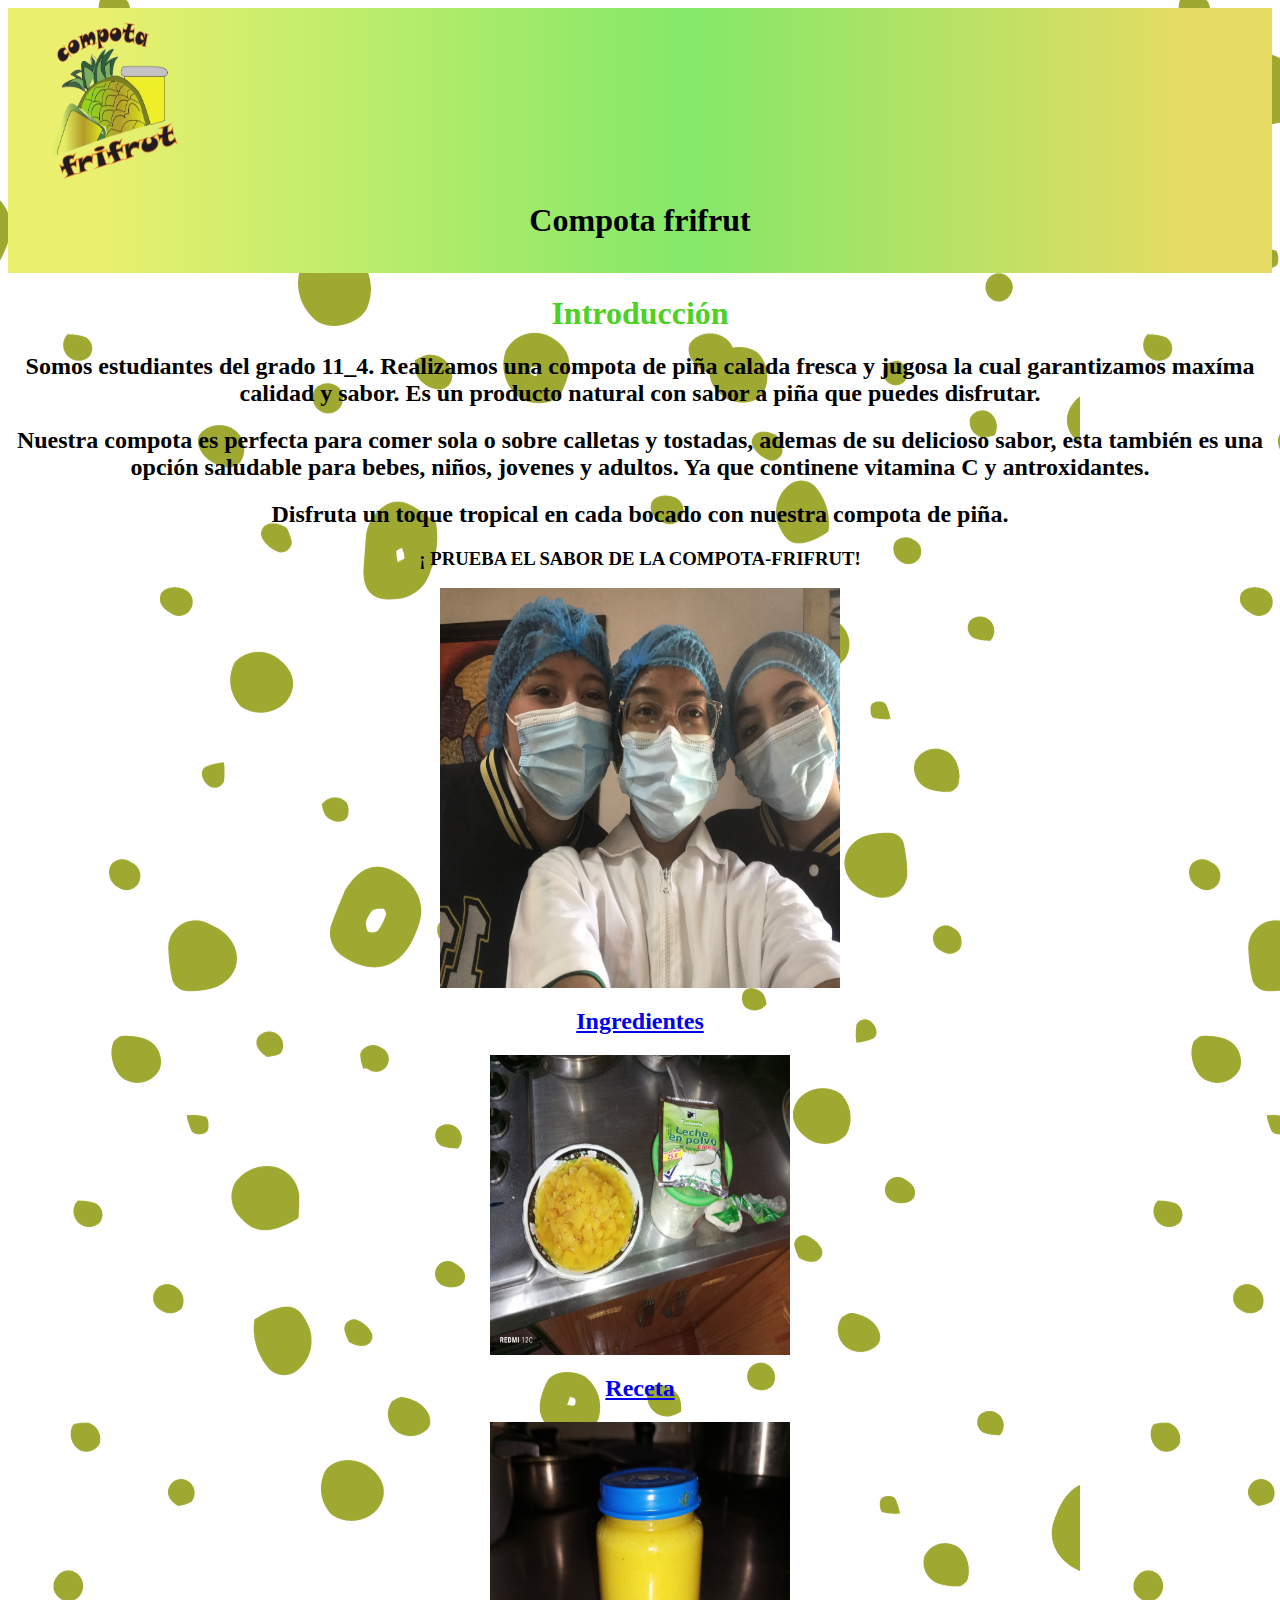
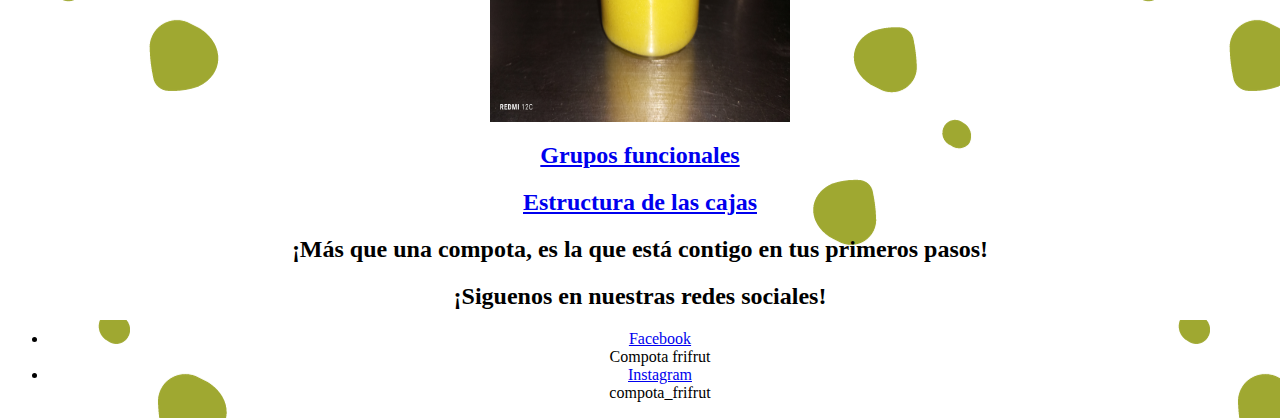
<file: index.html>
<html>
<title>Compota de piña</title>
<link rel="stylesheet" href="estilos.css">
</head>

<body>

    <header>
        
            <img width="200px" height="160px" src="IMG-20230810-WA0007-removebg-preview.png" class="logo"></img>
            <center><h1>Compota frifrut</h1></center>
        
        
    </header>

    

    <h1 class="title"> 
        Introducción
    </h1>

    <div class="container">

        <h2>
            Somos estudiantes del grado 11_4. Realizamos una compota de piña calada fresca y jugosa la cual garantizamos maxíma calidad y sabor. Es un producto natural con sabor a piña que  puedes disfrutar.
            
        </h2>
        <h2>
            Nuestra compota es perfecta para comer sola o sobre calletas y tostadas, ademas de su delicioso sabor, esta también es una opción saludable para bebes, niños, jovenes y adultos. Ya que continene vitamina C y antroxidantes.
        
        </h2>
        <h2>
            Disfruta un toque tropical en cada bocado con nuestra compota de piña.
        </h2>
        <h3>
            ¡ PRUEBA EL SABOR DE LA COMPOTA-FRIFRUT!
        </h3>
        <center>
            <img width="400px" height="400px" src="IMG-7982.jpg"></img>
        </center>
        <h2>
            <a href="ingredientes.html">Ingredientes</a> 
        
        </h2>
        <img width="300" height="300" src="1694114852970 (1).jpg"></img>
        
        <h2>
            <a href="instrucciones.html"> Receta</a>
        </h2>
        
        
        <img width="300px" height="300px" src="1694121503864 copy.jpg"/>
        <h2>
            <a href="grupos funcionales.html"> Grupos funcionales</a>
            <h2>
                <a href="matematicas.html"> Estructura de las cajas </a> 
            </h2>
    
            </body>
        </head>
        <h2>
            ¡Más que una compota, es la que está contigo en tus primeros pasos!
        </h2>
        <h2> 
             ¡Siguenos en nuestras redes sociales! 
        </h2>
        <ul>
            <li><a href="#" target="_blank">Facebook </a></li> Compota frifrut
            <li><a href="#" target="_blank">Instagram</a></li> compota_frifrut
        </ul>
        </body>
        
    
    




</html>
</file>
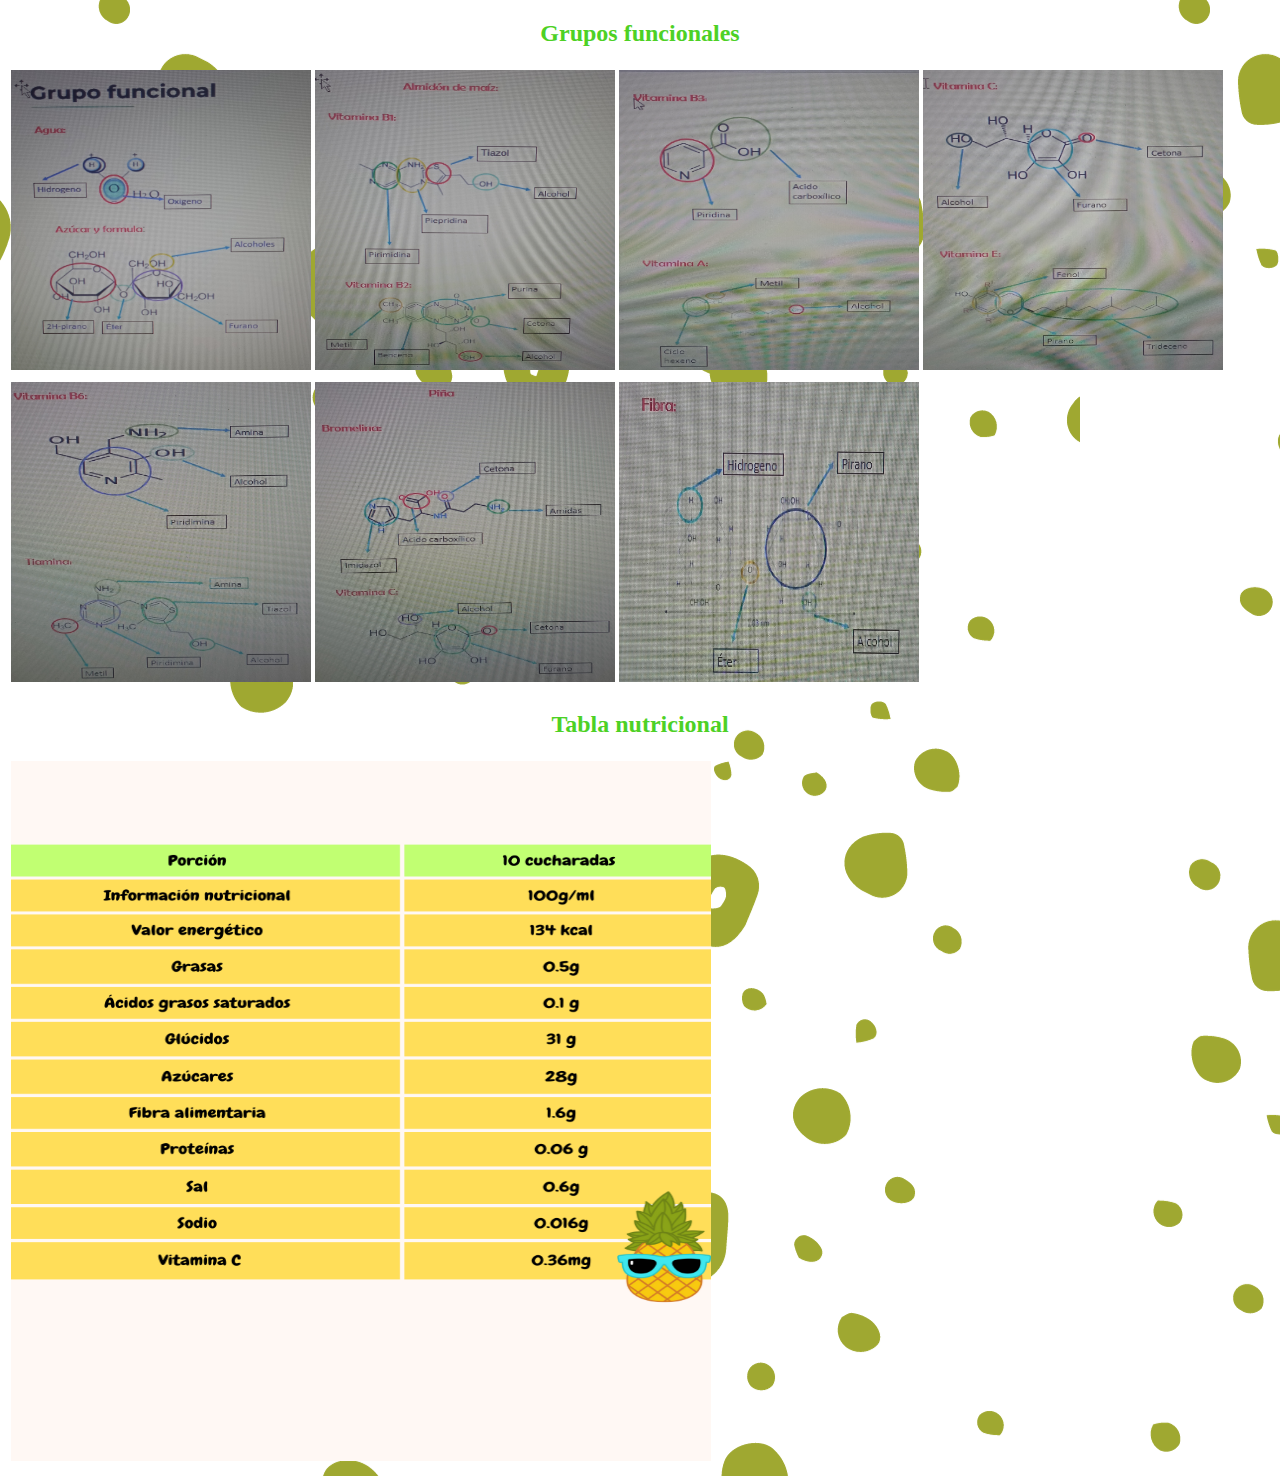
<file: grupos funcionales.html>
<!DOCTYPE html>
<html lang="en">
<head>
    <meta charset="UTF-8">
    <meta name="viewport" content="width=device-width, initial-scale=1.0">
    <link rel="stylesheet" href="estilos.css">
    <title>www.Grupos funcionales</title>
    <center>
        <h2 class="title">
            Grupos funcionales
        </h2>
    </center>

    <table>
        <tbody>
            <tr>
                <td>
                    <img width="300px" height="300px" src="WhatsApp Image 2023-09-22 at 10.17.04 AM.jpeg"></img>
                </td>
                <td>
                    <img width="300px" height="300px" src="WhatsApp Image 2023-09-22 at 10.17.06 AM.jpeg"></img>
                </td>
                <td>
                    <img width="300px" height="300px" src="WhatsApp Image 2023-09-22 at 10.17.07 AM.jpeg"></img>
                </td>
                <td>
                    <img width="300px" height="300px" src="WhatsApp Image 2023-09-22 at 10.17.08 AM.jpeg"></img>
                </td>
            </tr>
            <tr>
    </table>
    <table>
        <tbody>
            <tr>
                <td>
                    <img width="300px" height="300px" src="WhatsApp Image 2023-09-22 at 10.17.09 AM (1).jpeg"></img>
                </td>
                <td>
                    <img width="300px" height="300px" src="WhatsApp Image 2023-09-22 at 10.17.09 AM.jpeg"></img>
                </td>
                <td>
                    <img width="300px" height="300px" src="WhatsApp Image 2023-09-22 at 10.17.10 AM.jpeg"></img>
                </td>
            </tr>
            <tr>
    </table>
    <center>
        <h2 class="title">
            Tabla nutricional 
        </h2>
    </center>
    <table>
        <tbody>
            <tr>
                <center>
                <td>
                    <img width="700px" height="700px" src="tabla nutricional piña.png"></img>
                </td>
            </center>
</file>
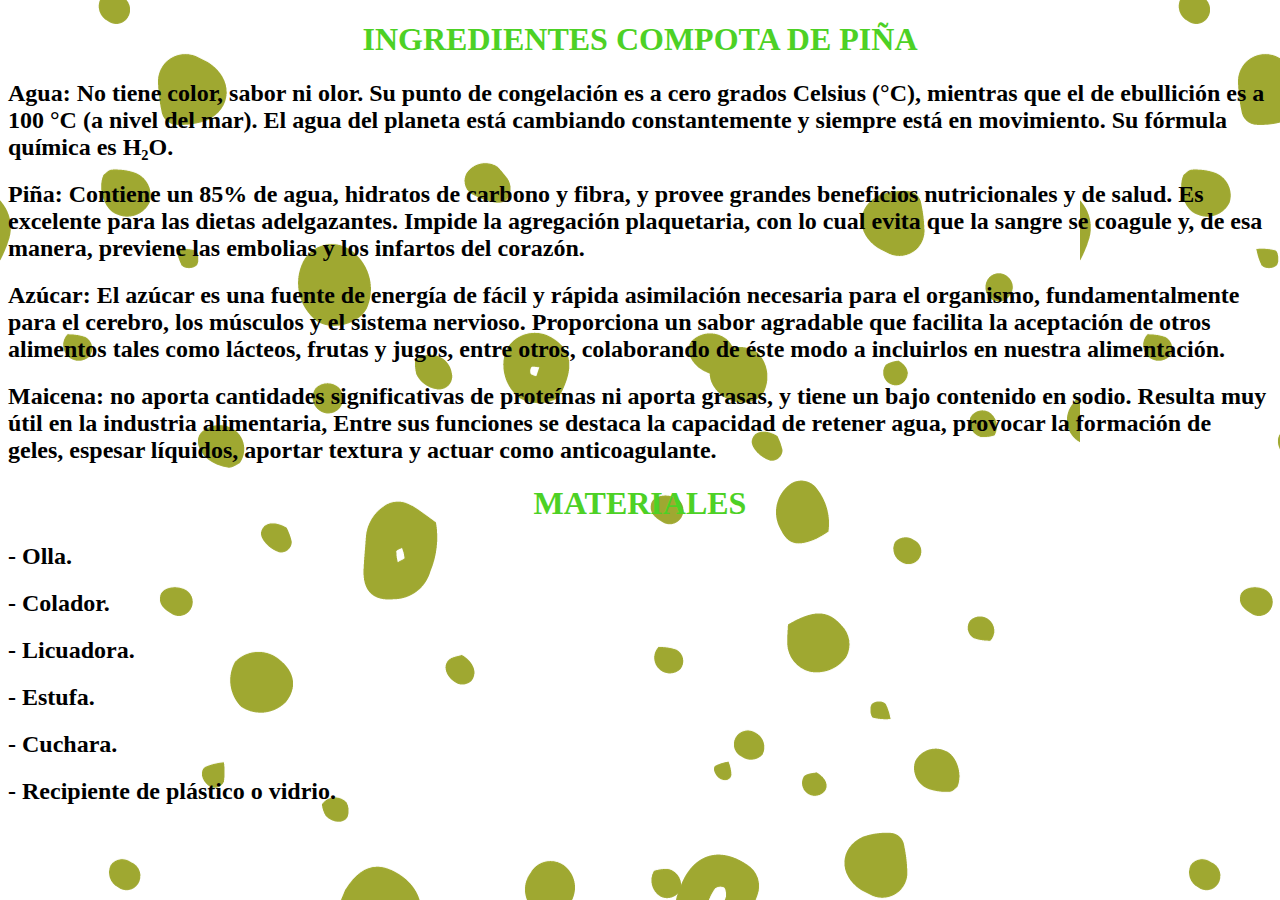
<file: ingredientes.html>
<!DOCTYPE html>
<html lang="en">
<head>
    <meta charset="UTF-8">
    <meta name="viewport" content="width=device-width, initial-scale=1.0">
    <link rel="stylesheet" href="estilos.css">
    <title>www.ingredientes</title>
    
    <CENter> 

        <h1 class="title">
        INGREDIENTES COMPOTA DE PIÑA 
    </h1></CENter>
    <h2>
        Agua: No tiene color, sabor ni olor. Su 
        punto de congelación es a cero grados 
        Celsius (°C), mientras que el de 
        ebullición es a 100 °C (a nivel del mar). 
        El agua del planeta está cambiando 
        constantemente y siempre está en 
        movimiento. Su fórmula química es H₂O.
    </h2>
   <h2>
    Piña: Contiene un 85% de agua, hidratos de 
    carbono y fibra, y provee 
    grandes beneficios nutricionales y de salud. 
    Es excelente para las dietas adelgazantes. 
    Impide la agregación plaquetaria, con lo cual 
    evita que la sangre se coagule y, de esa 
    manera, previene las embolias y los infartos 
    del corazón.
   </h2>
    <h2>
        Azúcar: El azúcar es una fuente de energía 
        de fácil y rápida asimilación necesaria 
        para el organismo, fundamentalmente 
        para el cerebro, los músculos y el sistema 
        nervioso.
        Proporciona un sabor agradable que 
        facilita la aceptación de otros alimentos 
        tales como lácteos, frutas y jugos, entre 
        otros, colaborando de éste modo a 
        incluirlos en nuestra alimentación.
    </h2>
    <h2>
        Maicena: no aporta cantidades significativas de 
proteínas ni aporta grasas, y tiene un bajo contenido 
en sodio. Resulta muy útil en la industria alimentaria, 
Entre sus funciones se destaca la capacidad de 
retener agua, provocar la formación de geles, 
espesar líquidos, aportar textura y actuar como 
anticoagulante.
    </h2>
    <center>
        <h1 class="title">
MATERIALES 
        </h1>
    </center>
    <h2> - Olla. </h2>
    <h2>
        -  Colador.</h2>
    <h2>
        -  Licuadora.</h2>
    <h2>
        - Estufa.</h2>
        <h2>- Cuchara.
            </h2>
            <h2>
                - Recipiente de plástico o vidrio.


            </h2>
            

</head>

  
<body>
    
</body>
</html>
</file>
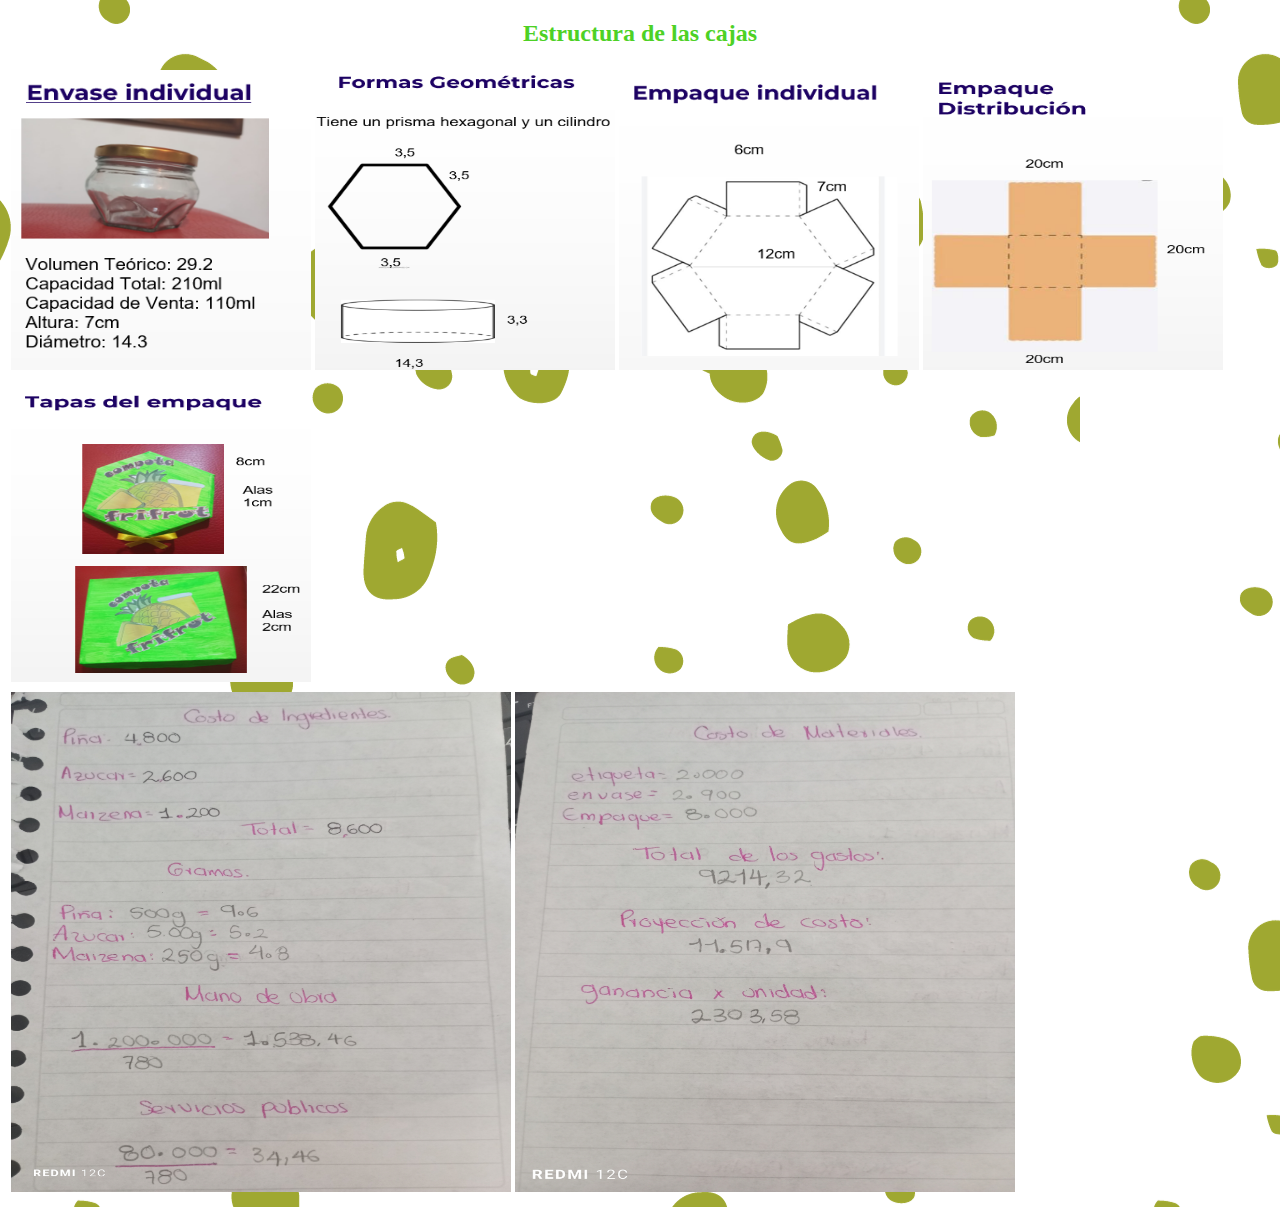
<file: matematicas.html>
<!DOCTYPE html>
<html lang="en">
<head>
    <meta charset="UTF-8">
    <meta name="viewport" content="width=device-width, initial-scale=1.0">
    <link rel="stylesheet" href="estilos.css">
    <title>www. Estructura de las cajas </title>
    <center>
        <h2 class="title">
        Estructura de las cajas 
        </h2>
    </center>
    <table>
        <tbody>
            <tr>
                <td>
                    <img width="300px" height="300px" src="Captura de pantalla 2023-09-22 124238.png"></img>
                </td>
                <td>
                    <img width="300px" height="300px" src="Captura de pantalla 2023-09-22 124412.png"></img>
                </td>
                <td>
                    <img width="300px" height="300px" src="Captura de pantalla 2023-09-22 124435.png"></img>
                </td>
                <td>
                    <img width="300px" height="300px" src="Captura de pantalla 2023-09-22 124516.png"></img>
                </td>
            </tr>
            <tr>
    </table>
    <table>
        <tbody>
            <tr>
                <td>
                    <img width="300px" height="300px" src="Captura de pantalla 2023-09-22 124605.png"></img>
                </td>

                <table>
                    <tbody>
                        <tr>
                            <td>
                                <img width="500px" height="500px" src="1695671818398.jpg "></img>
                            </td>
                            <td>
                                <img width="500px" height="500px" src="1695671818388.jpg"></img>
                            </td>
</file>
<file: estilos.css>
/*
background: rgb(234,240,110);
    background: linear-gradient(90deg, rgba(234,240,110,1) 7%, rgba(132,232,104,1) 54%, rgba(231,220,99,1) 94%);
*/
:root{
  --color--title:#4dd125;
}

body{
  background-image: url("Fondo.png");
}

header{
    padding: 1%;
    background: rgb(234,240,110);
    background: linear-gradient(90deg, rgba(234,240,110,1) 7%, rgba(132,232,104,1) 54%, rgba(231,220,99,1) 94%);
}
.title  
{
  color: var(--color--title);
  text-align: center;
}
.container{
  justify-content: center;
  text-align: center;
}
</file>
